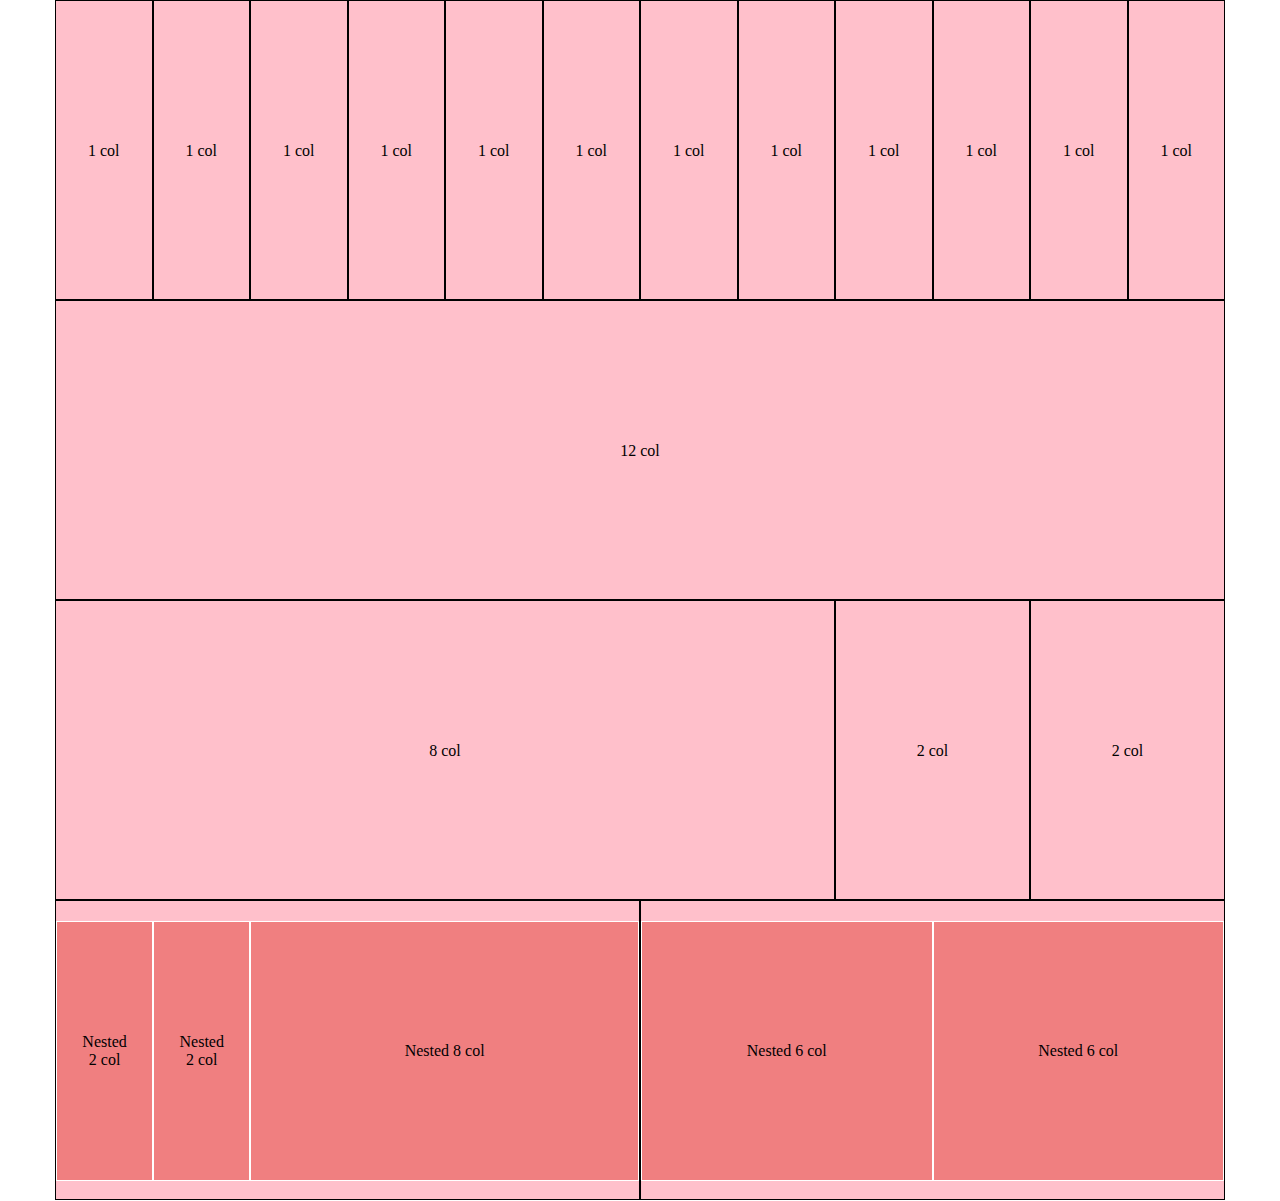
<file: index.html>
<!DOCTYPE html>
<html lang="en" dir="ltr">
  <head>
    <meta charset="utf-8">
    <title>Es.Framework</title>
    <meta name="viewport" content="width=device-width, initial-scale=1.0">
    <link rel="stylesheet" href="css/12bool.css">
    <link rel="stylesheet" href="css/style.css">
  </head>
  <body>
    <!-- primo container -->
    <div class="container">
      <div class="col-1">
        1 col
      </div>
      <div class="col-1">
        1 col
      </div>
      <div class="col-1">
        1 col
      </div>
      <div class="col-1">
        1 col
      </div>
      <div class="col-1">
        1 col
      </div>
      <div class="col-1">
        1 col
      </div>
      <div class="col-1">
        1 col
      </div>
      <div class="col-1">
        1 col
      </div>
      <div class="col-1">
        1 col
      </div>
      <div class="col-1">
        1 col
      </div>
      <div class="col-1">
        1 col
      </div>
      <div class="col-1">
        1 col
      </div>
    </div>
    <!-- secondo container -->
    <div class="container">
      <div class="col-12">
        12 col
      </div>
    </div>
    <!-- terzo container -->
    <div class="container">
      <div class="col-8">
        8 col
      </div>
      <div class="col-2">
        2 col
      </div>
      <div class="col-2">
        2 col
      </div>

    </div>
    <!-- quarto container -->
    <div class="container">
      <div class="col-6">
        <!-- primo nest -->
        <div class="container">
          <div class="col-2">
            <div class="nested">
              Nested 2 col
            </div>
          </div>
          <div class="col-2">
            <div class="nested">
              Nested 2 col
            </div>
          </div>
          <div class="col-8">
            <div class="nested">
              Nested 8 col
            </div>
          </div>
        </div>

      </div>
      <div class="col-6">
        <!-- secondo nest -->
        <div class="container">
          <div class="col-6">
            <div class="nested">
              Nested 6 col
            </div>
          </div>
          <div class="col-6">
            <div class="nested">
              Nested 6 col
            </div>
          </div>

        </div>

      </div>

    </div>

  </body>
</html>
</file>
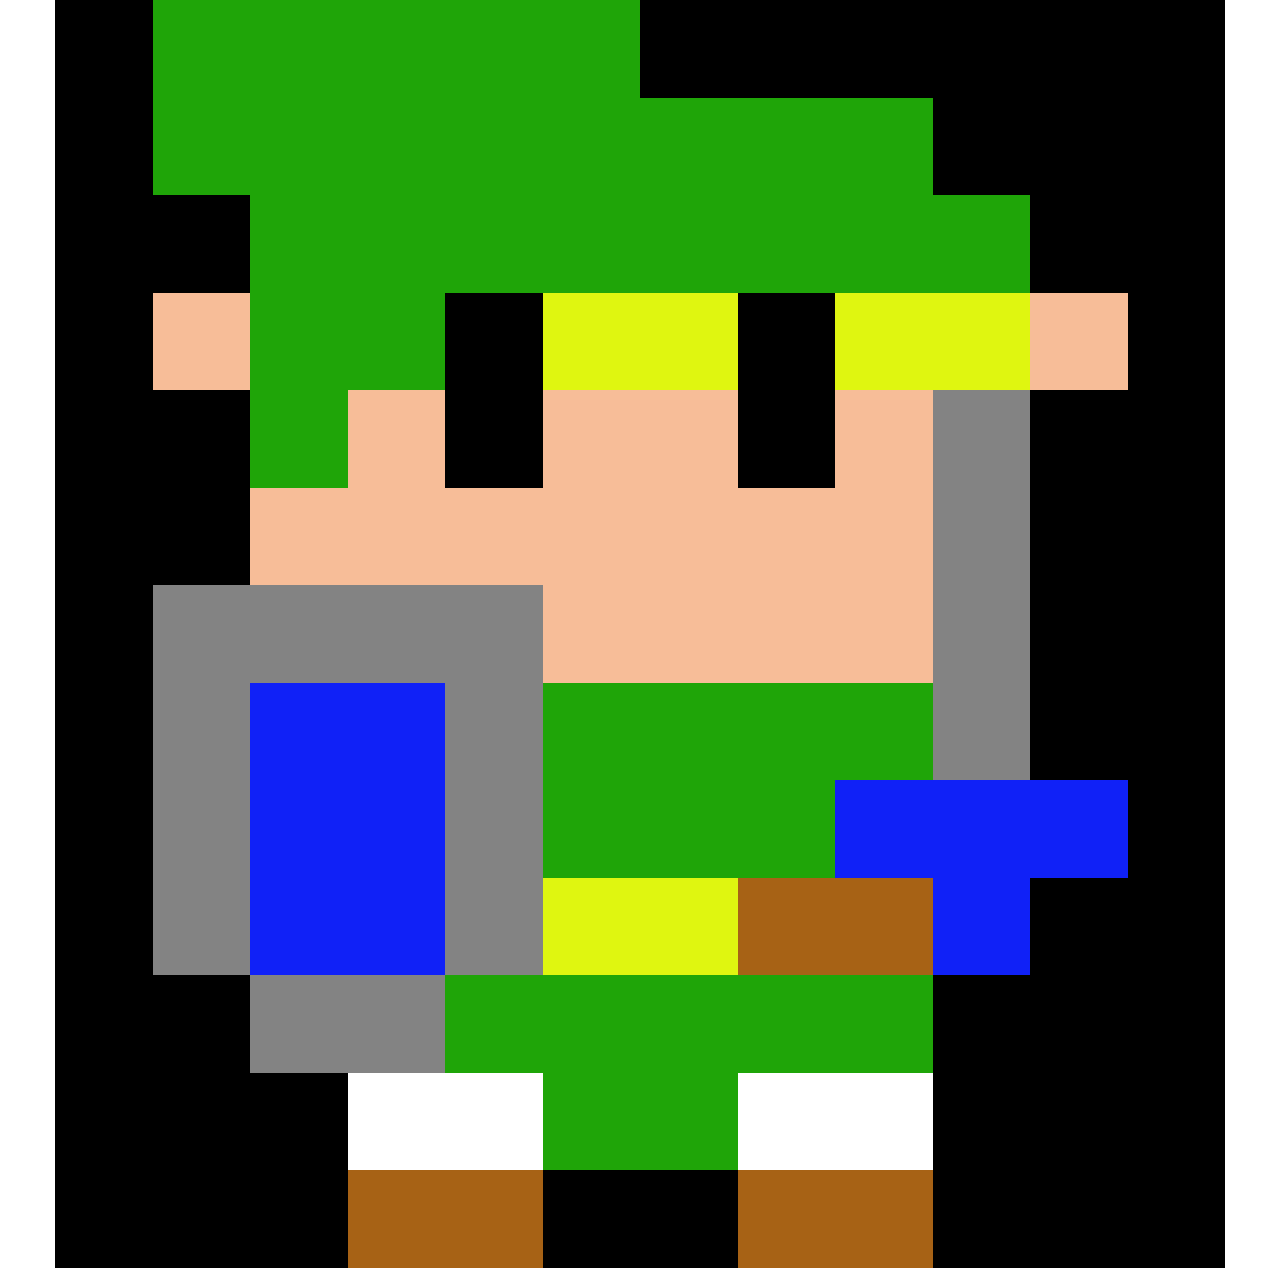
<file: index-bonus.html>
<!DOCTYPE html>
<html lang="en" dir="ltr">
  <head>
    <meta charset="utf-8">
    <title>Link</title>
    <link rel="stylesheet" href="css/12bool.css">
    <link rel="stylesheet" href="css/style-bonus.css">
  </head>
  <body>
    <div class="container">
      <div class="col-1">

      </div>
      <div class="col-5 green">

      </div>
      <div class="col-6">

      </div>

    </div>
    <div class="container">
      <div class="col-1">

      </div>
      <div class="col-8 green">

      </div>
      <div class="col-3">

      </div>

    </div>
    <div class="container">
      <div class="col-2">

      </div>
      <div class="col-8 green">

      </div>
      <div class="col-2">

      </div>

    </div>
    <div class="container">
      <div class="col-1">

      </div>
      <div class="col-1 pink">

      </div>
      <div class="col-2 green">

      </div>
      <div class="col-1">

      </div>
      <div class="col-2 yellow">

      </div>
      <div class="col-1">

      </div>
      <div class="col-2 yellow">

      </div>
      <div class="col-1 pink">

      </div>
      <div class="col-1">

      </div>

    </div>
    <div class="container">
      <div class="col-2">

      </div>
      <div class="col-1 green">

      </div>
      <div class="col-1 pink">

      </div>
      <div class="col-1">

      </div>
      <div class="col-2 pink">

      </div>
      <div class="col-1">


      </div>
      <div class="col-1 pink">

      </div>
      <div class="col-1 gray">

      </div>
      <div class="col-2">

      </div>


    </div>
    <div class="container">
      <div class="col-2">

      </div>
      <div class="col-7 pink">

      </div>
      <div class="col-1 gray">

      </div>
      <div class="col-2">

      </div>

    </div>
    <div class="container">
      <div class="col-1">

      </div>
      <div class="col-4 gray">

      </div>
      <div class="col-4 pink">

      </div>
      <div class="col-1 gray">

      </div>
      <div class="col-2">

      </div>

    </div>
    <div class="container">
      <div class="col-1">

      </div>
      <div class="col-1 gray">

      </div>
      <div class="col-2 blue">

      </div>
      <div class="col-1 gray">

      </div>
      <div class="col-4 green">

      </div>
      <div class="col-1 gray">

      </div>
      <div class="col-2">

      </div>

    </div>
    <div class="container">
      <div class="col-1">

      </div>
      <div class="col-1 gray">

      </div>
      <div class="col-2 blue">

      </div>
      <div class="col-1 gray">

      </div>
      <div class="col-3 green">

      </div>
      <div class="col-3 blue">

      </div>
      <div class="col-1">

      </div>

    </div>
    <div class="container">
      <div class="col-1">

      </div>
      <div class="col-1 gray">

      </div>
      <div class="col-2 blue">

      </div>
      <div class="col-1 gray">

      </div>
      <div class="col-2 yellow">

      </div>
      <div class="col-2 brown">

      </div>
      <div class="col-1 blue">

      </div>
      <div class="col-2">

      </div>
    </div>
    <div class="container">
      <div class="col-2">

      </div>
      <div class="col-2 gray">

      </div>
      <div class="col-5 green">

      </div>
      <div class="col-3">

      </div>
    </div>
    <div class="container">
      <div class="col-3">

      </div>
      <div class="col-2 white">

      </div>
      <div class="col-2 green">

      </div>
      <div class="col-2 white">

      </div>
      <div class="col-3">

      </div>
    </div>
    <div class="container">
      <div class="col-3">

      </div>
      <div class="col-2 brown">

      </div>
      <div class="col-2">

      </div>
      <div class="col-2 brown">

      </div>
      <div class="col-3">

      </div>

    </div>

  </body>
</html>
</file>
<file: css/12bool.css>
*{
  box-sizing:border-box;
  margin: 0;
  padding: 0;
}

.container{
  max-width: 1170px;
  margin: 0 auto;
}

.container::after{
  content: "";
  display: table;
  clear: both;
}

[class*="col-"] {
  float: left;
}

.col-12{
  width: 100%;

}

.col-11{
  width: calc((100% / 12) * 11)
}

.col-10{
  width: calc((100% / 12) * 10)
}

.col-9{
  width: calc((100% / 12) * 9)
}

.col-8{
  width: calc((100% / 12) * 8)
}

.col-7{
  width: calc((100% / 12) * 7)
}

.col-6{
  width: calc((100% / 12) * 6)
}

.col-5{
  width: calc((100% / 12) * 5)
}

.col-4{
  width: calc((100% / 12) * 4)
}

.col-3{
  width: calc((100% / 12) * 3)
}

.col-2{
  width: calc((100% / 12) * 2)
}

.col-1{
  width: calc((100% / 12) * 1)
}

[class*="col-"] .container {
  padding: 20px 0;
}
</file>
<file: css/style.css>
[class*="col-"] {
  border: 1px solid #000;
  background: #ffc0cb;
  height: 300px;
  line-height: 300px;
  text-align: center;
}

[class*="col-"] .container [class*="col-"] {
  height: 260px;
  line-height: normal;
  background: #f07f80;
  border: 1px solid #fff;
  position: relative;
}

.nested {
  transform: translate(-50%, -50%);
  position: absolute;
  top: 50%;
  left: 50%;
}
</file>
<file: css/style-bonus.css>
[class*="col-"] {
  height: calc(1170px / 12);
  background: #000;
}

.green {
  background: #1fa508;
}

.pink {
  background: #f7bd98;
}

.yellow {
  background: #dff610;
}

.gray {
  background: #838383;
}

.blue {
  background: #1021f7;
}

.brown {
  background: #a76215;
}

.white {
  background: #fff;
}
</file>
